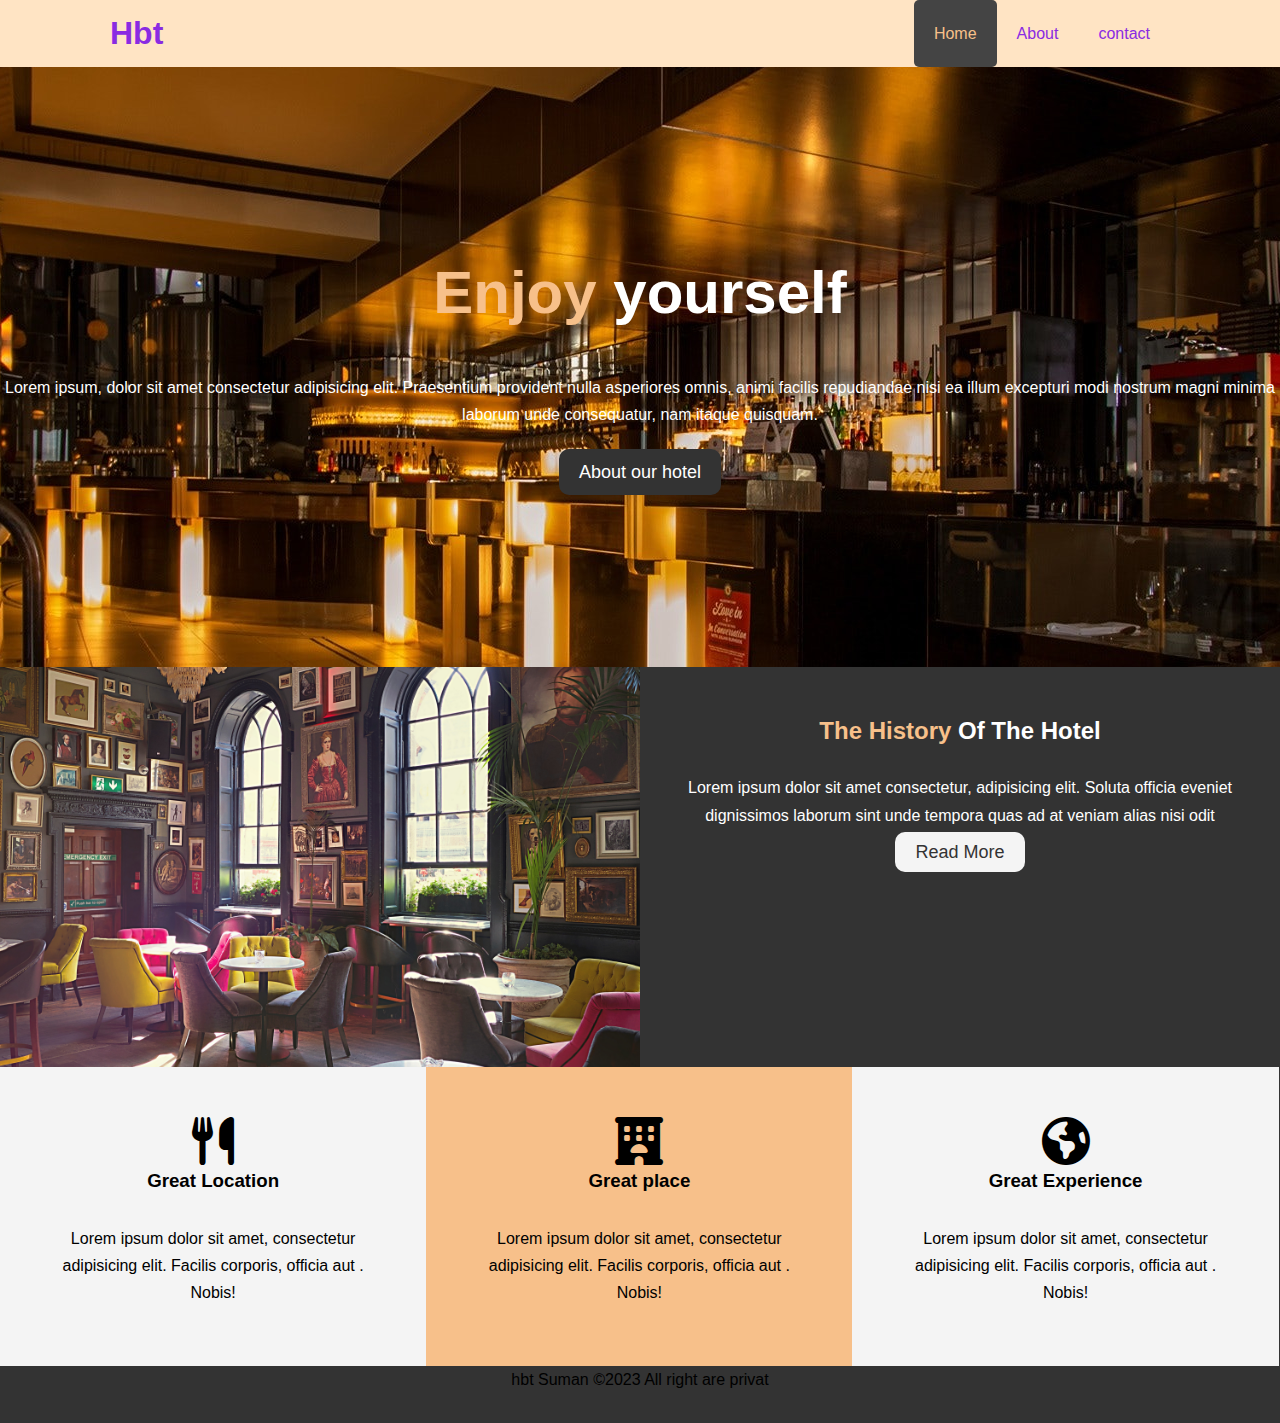
<file: index.html>
<!DOCTYPE html>
<html lang="en">

<head>
    <meta charset="UTF-8">
    <meta http-equiv="X-UA-Compatible" content="IE=edge">
    <meta name="viewport" content="width=device-width, initial-scale=1.0">
    <meta name="keywords" content="hotel,tinpahar hotel,new hotel of tinpahar">
    <link rel="stylesheet" href="css/styling.css">
    <link rel="stylesheet" media="screen and (max-width:768px)" href="css/mobile.css">

    <link rel="stylesheet" href="https://cdnjs.cloudflare.com/ajax/libs/font-awesome/6.2.1/css/all.min.css">

    <title>hbtOftph</title>
</head>

<body>
    <header>
        <nav id="navbar">
            <div class="container">
                <h1 class="logo"><a href="about.html">Hbt</a></h1>
                <ul>
                    <li><a class="current" href="index.html">Home</a></li>
                    <li><a href="about.html">About</a></li>
                    <li><a href="contact.html">contact</a></li>

            </div>
        </nav>
        <div id="showcase">
            </div#>
            <div class="contaner">
                <div class="showcase-content">
                    <h1><span class="text-primary">Enjoy</span> yourself</h1>
                    <p>Lorem ipsum, dolor sit amet consectetur adipisicing elit.
                        Praesentium provident nulla asperiores omnis, animi facilis
                        repudiandae nisi ea illum excepturi modi
                        nostrum magni minima laborum unde consequatur,
                        nam itaque quisquam.</p>
                    <a class="btn" href="about.html">About our hotel</a>
                </div>
            </div>
    </header>
    <section id="home-info" class="bg-dark">
        <div class="leftPart"></div>
        <div class="rightPart">
            <h2><span class="text-primary">The History </span>Of The Hotel</h2>
            <p>Lorem ipsum dolor sit amet consectetur, adipisicing elit. Soluta
                officia eveniet dignissimos laborum sint unde tempora quas ad at
                veniam alias nisi odit

            </p>
            <a href="about.html" class="btn btn-light">Read More</a>
        </div>

    </section>
    <section id="features">
        <div class="box">
            <i class="fa-solid fa-utensils fa-3x"></i>
            <h3>Great Location</h3>
            <p>Lorem ipsum dolor sit amet, consectetur adipisicing elit.
                Facilis corporis, officia aut
                . Nobis!</p>
        </div>
        <div class="box colorwala">
            <i class="fa-solid fa-hotel fa-3x"></i>
            <h3>Great place</h3>
            <p>Lorem ipsum dolor sit amet, consectetur adipisicing elit.
                Facilis corporis, officia aut
                . Nobis!</p>
        </div>
        <div class="box">
            <i class="fa-sharp fa-solid fa-earth-americas fa-3x"></i>
            <h3>Great Experience</h3>
            <p>Lorem ipsum dolor sit amet, consectetur adipisicing elit.
                Facilis corporis, officia aut
                . Nobis!</p>
        </div>
    </section>

    <footer id="footers">
        <p>hbt Suman &copy;2023 All right are privat</p>
    </footer>
</body>
</file>
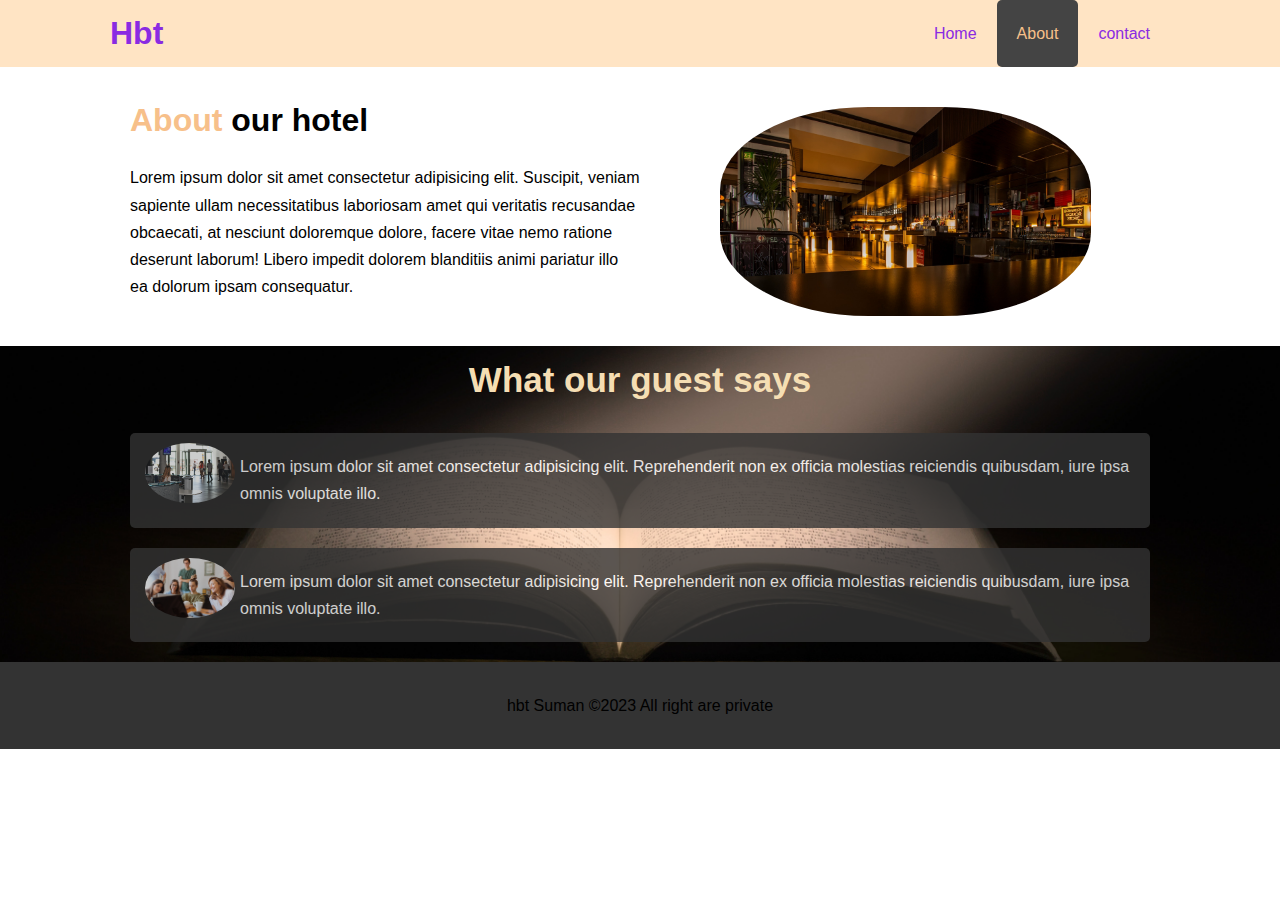
<file: about.html>
<!DOCTYPE html>
<html lang="en">

<head>
    <meta charset="UTF-8">
    <meta http-equiv="X-UA-Compatible" content="IE=edge">
    <meta name="viewport" content="width=device-width, initial-scale=1.0">
    <meta name="keywords" content="hotel,tinpahar hotel,new hotel of tinpahar">
    <link rel="stylesheet" href="css/styling.css">
    <link rel="stylesheet" media="screen and (max-width:768px)" href="css/mobile.css">
    <link rel="stylesheet" href="https://cdnjs.cloudflare.com/ajax/libs/font-awesome/6.2.1/css/all.min.css">

    <title>Document</title>
</head>

<body>
    <header>
        <nav id="navbar">
            <div class="container">
                <h1 class="logo"><a href="about.html">Hbt</a></h1>
                <ul>
                    <li><a href="index.html">Home</a></li>
                    <li><a class="current" href="about.html">About</a></li>
                    <li><a href="contact.html">contact</a></li>
                </ul>
            </div>
        </nav>
        <!-- works -->
        <section id="aboutInfo">
            <div class="container">
                <div class="leftside">
                    <h1 class="heading"><span class="text-primary"> About </span>our hotel</h1>
                    <p>Lorem ipsum dolor sit amet consectetur adipisicing elit. Suscipit, veniam sapiente ullam
                        necessitatibus laboriosam amet qui veritatis recusandae obcaecati, at nesciunt doloremque
                        dolore, facere vitae nemo ratione deserunt laborum! Libero impedit dolorem blanditiis animi
                        pariatur illo ea dolorum ipsam consequatur.</p>
                </div>
                <div class="rightside">
                    <img src="/lobby.jpg" alt="Sorry bro its cant hapedds">
                </div>
            </div>
        </section>

        <!-- review ohf our custember -->
        <div class="clr"></div>
        <section id="testMonails">
            <div class="container">
                <h2 class="g-says">What our guest says</h2>

                <div class="testmonial bg-light">
                    <img src="/Abouts.jpg" alt="oke1y">
                    <p>Lorem ipsum dolor sit amet consectetur adipisicing elit. Reprehenderit non ex officia molestias
                        reiciendis quibusdam, iure ipsa omnis voluptate illo.</p>
                </div>
                <div class="testmonial bg-light">
                    <img src="/1stperson.jpg" alt="okey">
                    <p>Lorem ipsum dolor sit amet consectetur adipisicing elit. Reprehenderit non
                        ex officia molestias
                        reiciendis quibusdam, iure ipsa omnis voluptate illo.</p>
                </div>
            </div>
        </section>

        <footer id="footers">
            <p>hbt Suman &copy;2023 All right are private</p>
        </footer>
</body>

</html>
</file>
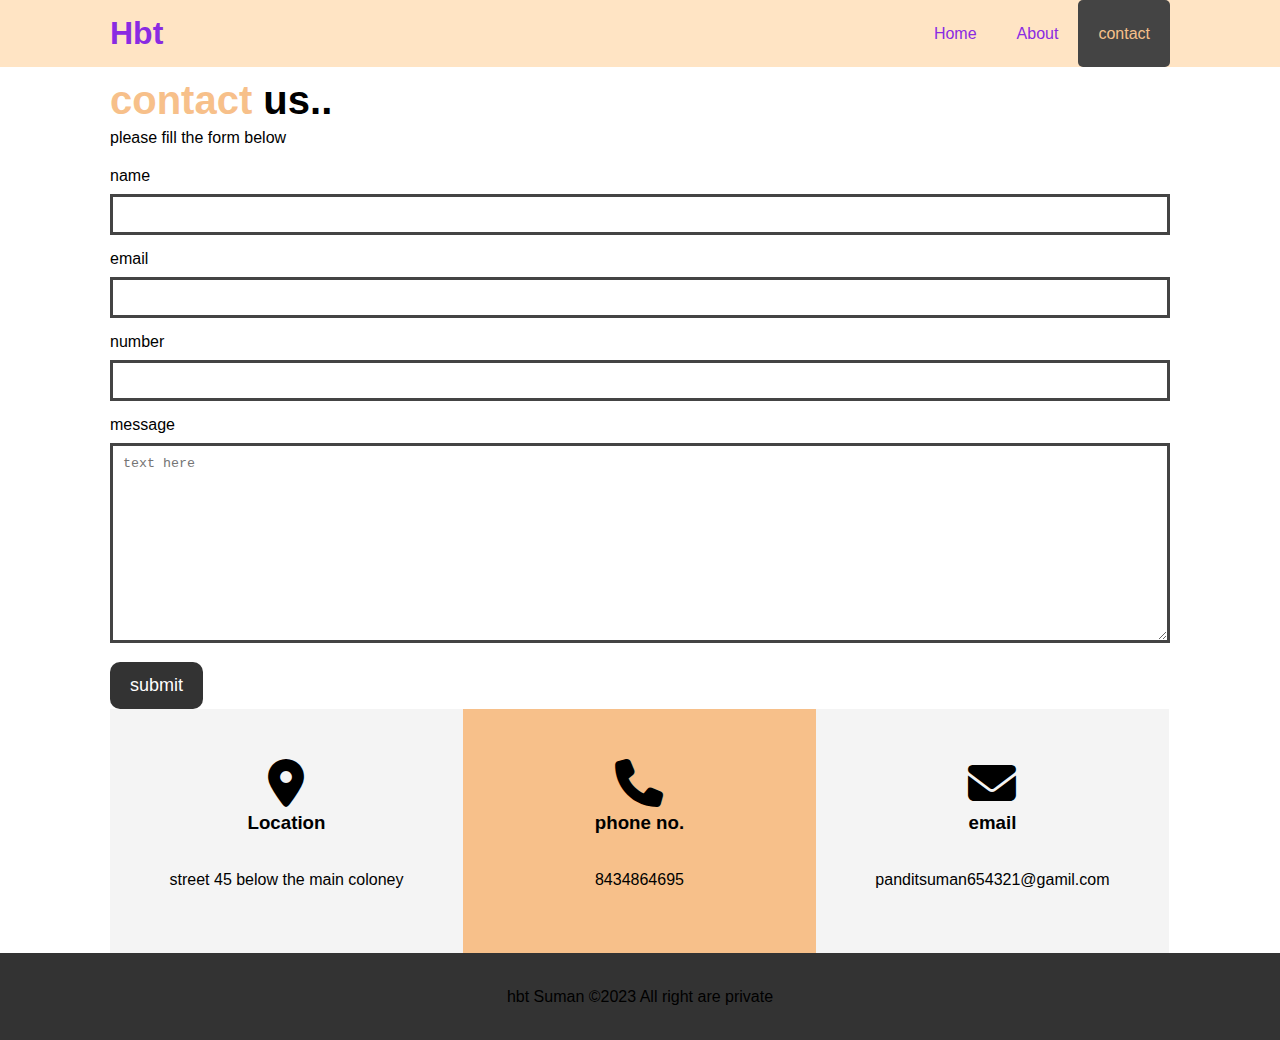
<file: contact.html>
<!DOCTYPE html>
<html lang="en">

<head>
    <meta charset="UTF-8">
    <meta http-equiv="X-UA-Compatible" content="IE=edge">
    <meta name="viewport" content="width=device-width, initial-scale=1.0">
    <meta name="keywords" content="hotel,tinpahar hotel,new hotel of tinpahar">
    <link rel="stylesheet" href="css/styling.css">
    <link rel="stylesheet" media="screen and (max-width:768px)" href="css/mobile.css">
    <link rel="stylesheet" href="https://cdnjs.cloudflare.com/ajax/libs/font-awesome/6.2.1/css/all.min.css">
    <title>Document</title>
</head>

<body>
    <header>
        <nav id="navbar">
            <div class="container">
                <h1 class="logo"><a href="about.html">Hbt</a></h1>
                <ul>
                    <li><a href="index.html">Home</a></li>
                    <li><a href="about.html">About</a></li>
                    <li><a class="current" href="contact.html">contact</a></li>
                </ul>
            </div>
        </nav>
        <section id="contact">
            <div class="container">
                <h1 class="paddings"><span class="text-primary">contact </span>us..</h1>
                <p>please fill the form below</p>
                <form action="java.txt">
                    <div class="form-contact">
                        <label for="name">name</label>
                        <input type="name" name="name" id="name">
                    </div>
                    <div class="form-contact">
                        <label for="email">email</label>
                        <input type="email" name="email" id="email">
                    </div>
                    <div class="form-contact">
                        <label for="number">number</label>
                        <input type="number" name="number" id="number">
                    </div>
                    <div class="form-contact">
                        <label for="message">message</label>
                        <textarea name="message" id="message" placeholder="text here"></textarea>
                    </div>

                    <button id="cont" class=" btn" type="submit" s>submit</button>


                </form>
            </div>
            <section id="contact-below">
                <div class="container">
                    <section id="features " class="contac">
                        <div class="box">
                            <i class="fa-sharp fa-solid fa-location-dot fa-3x"></i>
                            <h3>Location</h3>
                            <p>street 45 below the main coloney</p>
                        </div>
                        <div class="box colorwala">
                            <i class="fa-solid fa-phone fa-3x"></i>
                            <h3>phone no.</h3>
                            <p>8434864695</p>
                        </div>
                        <div class="box">
                            <i class="fa-solid fa-envelope fa-3x"></i>
                            <h3>email</h3>
                            <p>panditsuman654321@gamil.com</p>
                        </div>
                    </section>
                </div>
            </section>
        </section>
        <footer id="footers">
            <p>hbt Suman &copy;2023 All right are private</p>
        </footer>
</body>

</html>
</file>
<file: css/styling.css>
* {
  margin: 0px;
  padding: 0px;
  box-sizing: border-box;
}
html,
body {
  font-family: "Segoe UI", Tahoma, Geneva, Verdana, sans-serif;
  line-height: 1.7em;
}
a {
  color: blueviolet;
  text-decoration: none;
}
h1,
h2,
h3 {
  padding-bottom: 20px;
}
p {
  margin: 10px 0px;
}
.container {
  margin: auto;
  max-width: 1100px;
  overflow: auto;
  padding: 0 20px;
}
.text-primary {
  color: #f7c08a;
}
.btn {
  display: inline;
  font-size: 18px;
  color: #fff;
  background: #333;
  padding: 13px 20px;
  border: none;
  border-radius: 10px;
  cursor: pointer;
}
.btn:hover {
  background: #f7c08a;
  color: #444;
}
.btn-light {
  background: #f4f4f4;
  color: #333;
  padding-bottom: 10px;
  padding-top: 10px;
}
.bg-dark {
  background: #f4f4f4;
  color: #fff;
}
.bg-light {
  background: #333;
  color: #fff;
}
.bg-dark {
  background: #333;
  color: #fff;
}
#navbar {
  background-color: bisque;
  color: white;
  overflow: auto;
}
#navbar a {
  color: blueviolet;
}
#navbar h1 {
  float: left;
  padding-top: 20px;
}
#navbar ul {
  list-style: none;
  float: right;
}
#navbar ul li {
  float: left;
}
#navbar ul li a {
  display: block;
  padding: 20px;
  text-align: center;
}
#navbar ul li a:hover,
#navbar ul li a.current {
  background: #444;
  color: #f7c08a;
  border-radius: 5px;
}
/* showcase */
#showcase {
  background: url("../lobby.jpg") no-repeat center center;
  height: 600px;
}
#showcase .showcase-content {
  color: #fff;
  text-align: center;
  padding-top: 175px;
}
#showcase .showcase-content h1 {
  font-size: 60px;
  line-height: 1.7em;
}
#showcase .showcase-content p {
  padding-bottom: 20px;
  line-height: 1.7em;
}
/* home info */
#home-info {
  height: 400px;
}
.leftPart {
  float: left;
  width: 50%;
  background: url("../hotel.jpg") no-repeat center center;
  background-size: cover;
  min-height: 100%;
}
.rightPart {
  float: right;
  width: 50%;
  height: 100%;
  text-align: center;
  padding: 50px 30px;
  overflow: hidden;
}
.clr {
  clear: both;
}
/* Featurs  */
.box {
  float: left;
  width: 33.3%;
  text-align: center;
  padding: 50px;
  background-color: #f4f4f4;
}
.colorwala {
  background: #f7c08a;
}
/* about  */
#aboutInfo {
  padding: 0%;
  margin: 0%;
}
#aboutInfo .leftside {
  padding-top: 40px;
  padding-left: 20px;
  width: 50%;
  float: left;
}
#aboutInfo .rightside {
  float: right;
  width: 50%;
  min-height: 100%;
  padding-top: 40px;
  padding-bottom: 30px;
}
#aboutInfo .rightside img {
  display: block;
  margin: auto;
  width: 70%;
  border-radius: 40%;
}

/* user experience */
#testMonails {
  height: 100%;
  background: url("/pexels-nitin-arya-1029141.jpg") no-repeat center
    center/cover;
  align-items: center;
}
#testMonails .testmonial img {
  width: 100px;
}
.testmonial img {
  float: left;
  border-radius: 50%;
  padding-left: 5px;
  padding-right: 5px;
}
.testmonial {
  padding: 10px;
  margin: 20px;
  opacity: 0.8;
  border-radius: 5px;
}
.g-says {
  font-size: 35px;
  padding-top: 20px;
  padding-bottom: 20px;
  text-align: center;
  color: wheat;
}
/* contact pages */
#contact .form-contact {
  margin-bottom: 10px;
}
#contact label {
  display: block;
  margin-bottom: 5px;
}
#contact input,
.form-contact textarea {
  width: 100%;
  padding: 10px;
  border: 1px;
  border: #444 solid;
}
.form-contact textarea {
  height: 200px;
}
button #cont.btn {
  text-align: center;
}
.paddings {
  padding: 20px 0px 0px 0px;
  font-size: 40px;
}
#footers {
  background: #333;
  text-align: center;
  padding: 20px;
  margin: 0%;
}
</file>
<file: css/mobile.css>
#navbar .logo {
  float: none;
  text-align: center;
}
#navbar ul,
#navbar ul li {
  float: none;
  text-align: center;
}
#navbar ul li a {
  padding: 5px;
  border-bottom: #444 dotted 1px;
}
.leftPart {
  display: none;
  float: none;
}
.rightPart {
  float: none;
  width: 100%;
}
.box {
  float: none;
  width: 100%;
  text-align: center;
}
#aboutInfo .leftside,
#aboutInfo .rightside {
  float: none;
  width: 100%;
}
.heading {
  text-align: center;
}
.contac .box {
  background: grey;
}
</file>
